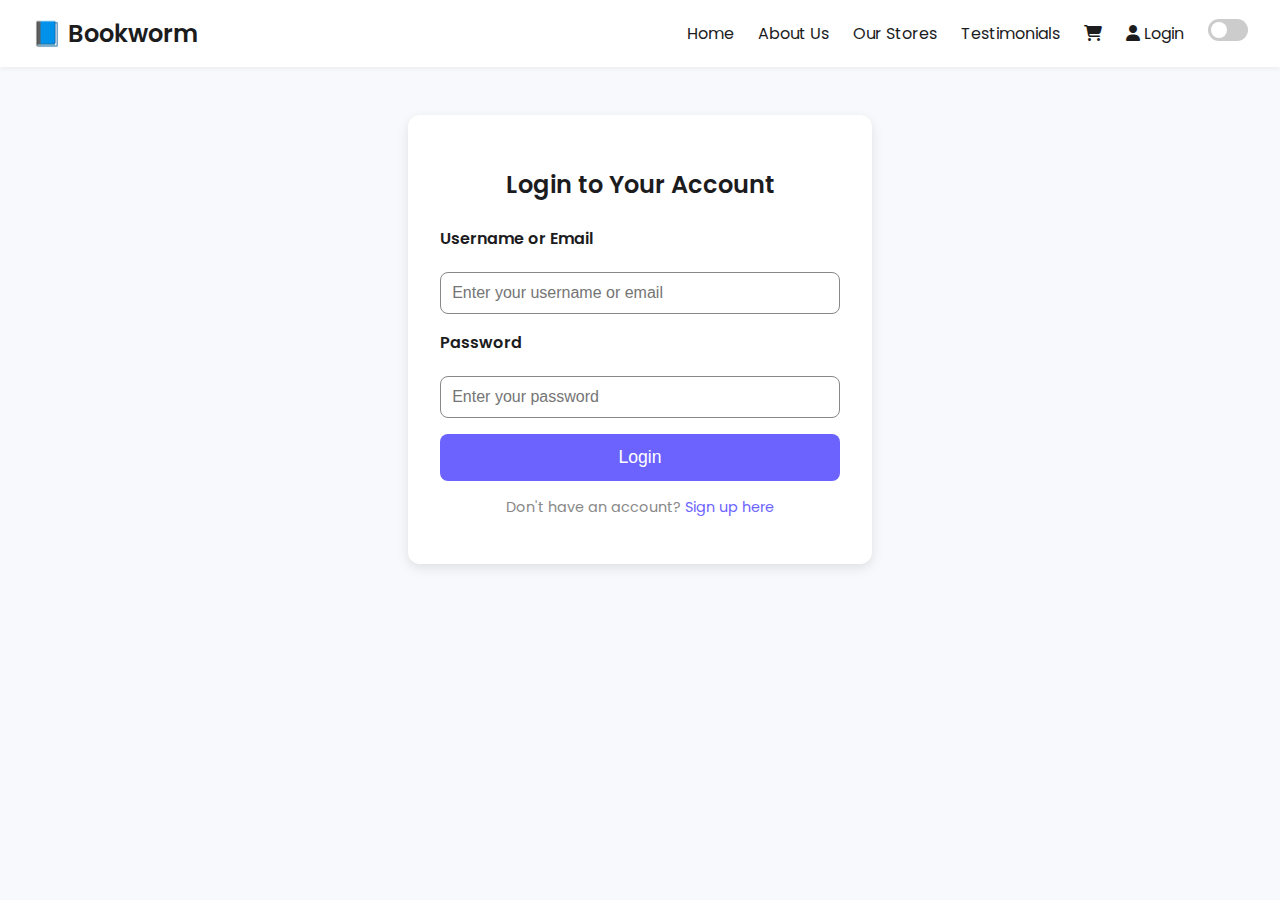
<file: Bookstore_Ai/login.html>
<!DOCTYPE html>
<html lang="en">
<head>
    <meta charset="UTF-8" />
    <title>Login | Bookworm</title>
    <link rel="stylesheet" href="styles.css" />
    <link rel="stylesheet" href="https://cdnjs.cloudflare.com/ajax/libs/font-awesome/6.5.0/css/all.min.css" />
    <link href="https://fonts.googleapis.com/css2?family=Poppins:wght@400;600&display=swap" rel="stylesheet" />
</head>
<body>
    <header class="navbar">
        <div class="logo">📘 Bookworm</div>
        <nav>
            <ul>
                <li><a href="index.html">Home</a></li>
                <li><a href="AboutUs.html">About Us</a></li>
                <li><a href="#">Our Stores</a></li>
                <li><a href="#">Testimonials</a></li>
                <li><a href="#"><i class="fas fa-shopping-cart"></i></a></li>
                <li><a class="active" href="login.html"><i class="fas fa-user"></i> Login</a></li>
                <li>
                    <label class="theme-toggle">
                        <input type="checkbox" id="themeSwitch" />
                        <span class="slider"></span>
                    </label>
                </li>
            </ul>
        </nav>
    </header>

    <main class="login-container">
        <h2>Login to Your Account</h2>
        <form id="loginForm" action="#" method="POST" class="login-form">
            <label for="username">Username or Email</label>
            <input type="text" id="username" name="username" placeholder="Enter your username or email" required />

            <label for="password">Password</label>
            <input type="password" id="password" name="password" placeholder="Enter your password" required />

            <button type="button" class="btn-login" onclick="window.location.href='index.html';">Login</button>
        </form>
        <p class="signup-link">
            Don't have an account? <a href="#">Sign up here</a>
        </p>
    </main>

</body>
</html>
</file>
<file: Bookstore_Ai/styles.css>
:root {
    --bg: #f8f9fc;
    --text: #1c1c1e;
    --card: #ffffff;
    --accent: #6c63ff;
    --muted: #888;
}

body {
    margin: 0;
    font-family: 'Poppins', sans-serif;
    background-color: var(--bg);
    color: var(--text);
    transition: background-color 0.3s, color 0.3s;
}

body.dark {
    --bg: #1f1f2f;
    --text: #f0f0f0;
    --card: #2d2d3f;
    --accent: #a78bfa;
    --muted: #ccc;
}

/* Navbar */
.navbar {
    display: flex;
    justify-content: space-between;
    align-items: center;
    padding: 1rem 2rem;
    background-color: var(--card);
    box-shadow: 0 2px 5px rgba(0,0,0,0.05);
    position: sticky;
    top: 0;
    z-index: 10;
}

.navbar .logo {
    font-size: 1.5rem;
    font-weight: 600;
}

.navbar nav ul {
    display: flex;
    gap: 1.5rem;
    list-style: none;
    margin: 0;
    padding: 0;
    align-items: center;
}

.navbar nav a {
    text-decoration: none;
    color: var(--text);
}

/* Hero */
.hero {
    padding: 2rem;
    text-align: center;
}

.hero h1 {
    font-size: 2rem;
    margin-bottom: 0.5rem;
}

.hero p {
    color: var(--muted);
}

/* Genre Filters */
.filters {
    max-width: 800px;
    margin: 2rem auto;
    text-align: left;
}

.genre-tags {
    display: flex;
    flex-wrap: wrap;
    gap: 0.5rem;
    margin-top: 0.5rem;
}

.genre-tags button {
    padding: 0.4rem 0.8rem;
    background-color: var(--card);
    border: 1px solid var(--muted);
    border-radius: 20px;
    cursor: pointer;
    transition: background-color 0.2s;
}

.genre-tags button.active {
    background-color: var(--accent);
    color: white;
    border-color: var(--accent);
}

.search-bar {
    margin-top: 1rem;
}

.search-bar input {
    width: 100%;
    padding: 0.7rem;
    border-radius: 10px;
    border: 1px solid var(--muted);
}

/* Book List */
.book-list {
    display: grid;
    grid-template-columns: repeat(auto-fit, minmax(240px, 1fr));
    gap: 2rem;
    padding: 2rem;
}

.book-card {
    background-color: var(--card);
    border-radius: 16px;
    overflow: hidden;
    box-shadow: 0 4px 12px rgba(0,0,0,0.05);
    transition: transform 0.3s;
}

.book-card:hover {
    transform: translateY(-5px);
}

.book-card img {
    width: 100%;
    height: 280px;
    object-fit: cover;
}

.book-card .info {
    padding: 1rem;
}

.book-card h4 {
    margin: 0.5rem 0 0;
}

.book-card p {
    margin: 0.25rem 0;
}

.tag-list {
    display: flex;
    gap: 0.4rem;
    flex-wrap: wrap;
    margin: 0.5rem 0;
}

.tag-list span {
    font-size: 0.75rem;
    background-color: rgba(100,100,100,0.1);
    border-radius: 10px;
    padding: 2px 8px;
}

.price {
    font-weight: bold;
    color: var(--accent);
}

/* Dark mode toggle */
.theme-toggle {
    position: relative;
    width: 40px;
    height: 22px;
    display: inline-block;
}

.theme-toggle input {
    display: none;
}

.theme-toggle .slider {
    position: absolute;
    cursor: pointer;
    top: 0; left: 0; right: 0; bottom: 0;
    background-color: #ccc;
    border-radius: 30px;
    transition: .4s;
}

.theme-toggle .slider::before {
    position: absolute;
    content: "";
    height: 16px;
    width: 16px;
    left: 3px;
    bottom: 3px;
    background-color: white;
    transition: .4s;
    border-radius: 50%;
}

.theme-toggle input:checked + .slider {
    background-color: var(--accent);
}

.theme-toggle input:checked + .slider::before {
    transform: translateX(18px);
}

/* Empty state */
.no-results {
    text-align: center;
    padding: 2rem;
    font-size: 1.2rem;
    color: var(--muted);
}
/* Modal */
.modal {
    display: none;
    position: fixed;
    z-index: 1000;
    left: 0;
    top: 0;
    width: 100%;
    height: 100%;
    overflow: auto;
    background-color: rgba(0,0,0,0.5);
}
.modal-content {
    background-color: var(--card);
    margin: 15% auto;
    padding: 20px;
    border: 1px solid var(--muted);
    width: 80%;
    max-width: 600px;
    border-radius: 10px;
    box-shadow: 0 4px 12px rgba(0,0,0,0.1);
}
.modal-header {
    display: flex;
    justify-content: space-between;
    align-items: center;
}
.modal-header h2 {
    margin: 0;
}
.modal-header button {
    background: none;
    border: none;
    font-size: 1.5rem;
    cursor: pointer;
}
.modal-body {
    margin-top: 1rem;
}
.modal-body p {
    margin: 0.5rem 0;
}
.modal-footer {
    display: flex;
    justify-content: flex-end;
    margin-top: 1rem;
}
.modal-footer button {
    padding: 0.5rem 1rem;
    background-color: var(--accent);
    color: white;
    border: none;
    border-radius: 5px;
    cursor: pointer;
    transition: background-color 0.3s;
}
.modal-footer button:hover {
    background-color: darken(var(--accent), 10%);
}
.modal-footer button:disabled {
    background-color: var(--muted);
    cursor: not-allowed;
}
.modal-footer button:disabled:hover {
    background-color: var(--muted);
}
/* Responsive styles */

/* Login page styles */
.login-container {
    max-width: 400px;
    margin: 3rem auto;
    background-color: var(--card);
    padding: 2rem;
    border-radius: 12px;
    box-shadow: 0 4px 12px rgba(0,0,0,0.1);
    text-align: center;
}

.login-container h2 {
    margin-bottom: 1.5rem;
    font-weight: 600;
    color: var(--text);
}

.login-form {
    display: flex;
    flex-direction: column;
    gap: 1rem;
    text-align: left;
}

.login-form label {
    font-weight: 600;
    margin-bottom: 0.3rem;
    display: block;
    color: var(--text);
}

.login-form input[type="text"],
.login-form input[type="password"] {
    padding: 0.7rem;
    border-radius: 8px;
    border: 1px solid var(--muted);
    font-size: 1rem;
    width: 100%;
    box-sizing: border-box;
    transition: border-color 0.3s;
}

.login-form input[type="text"]:focus,
.login-form input[type="password"]:focus {
    border-color: var(--accent);
    outline: none;
}

.btn-login {
    background-color: var(--accent);
    color: white;
    border: none;
    padding: 0.8rem;
    border-radius: 8px;
    font-size: 1.1rem;
    cursor: pointer;
    transition: background-color 0.3s;
}

.btn-login:hover {
    background-color: #574bdb;
}

.signup-link {
    margin-top: 1rem;
    font-size: 0.9rem;
    color: var(--muted);
}

.signup-link a {
    color: var(--accent);
    text-decoration: none;
}

.signup-link a:hover {
    text-decoration: underline;
}


/* Cart page Css */

.cart-section {
    text-align: center;
    padding: 3rem 1rem;
  }
  
  .cart-section h1 {
    font-size: 2rem;
    margin-bottom: 2rem;
    color: #222;
  }
  
  .cart-empty {
    display: flex;
    flex-direction: column;
    align-items: center;
  }
  
  .empty-icon {
    width: 70px;
    opacity: 0.6;
    margin-bottom: 1rem;
  }
  
  .cart-empty p {
    font-size: 1.2rem;
    color: #777;
    margin-bottom: 1.5rem;
  }
  
  .cart-empty button {
    background-color: #a594f9;
    border: none;
    padding: 0.8rem 1.5rem;
    color: white;
    font-weight: bold;
    border-radius: 6px;
    cursor: pointer;
    font-size: 1rem;
  }
  
  .cart-empty button:hover {
    background-color: #8e7be4;
  }
</file>
